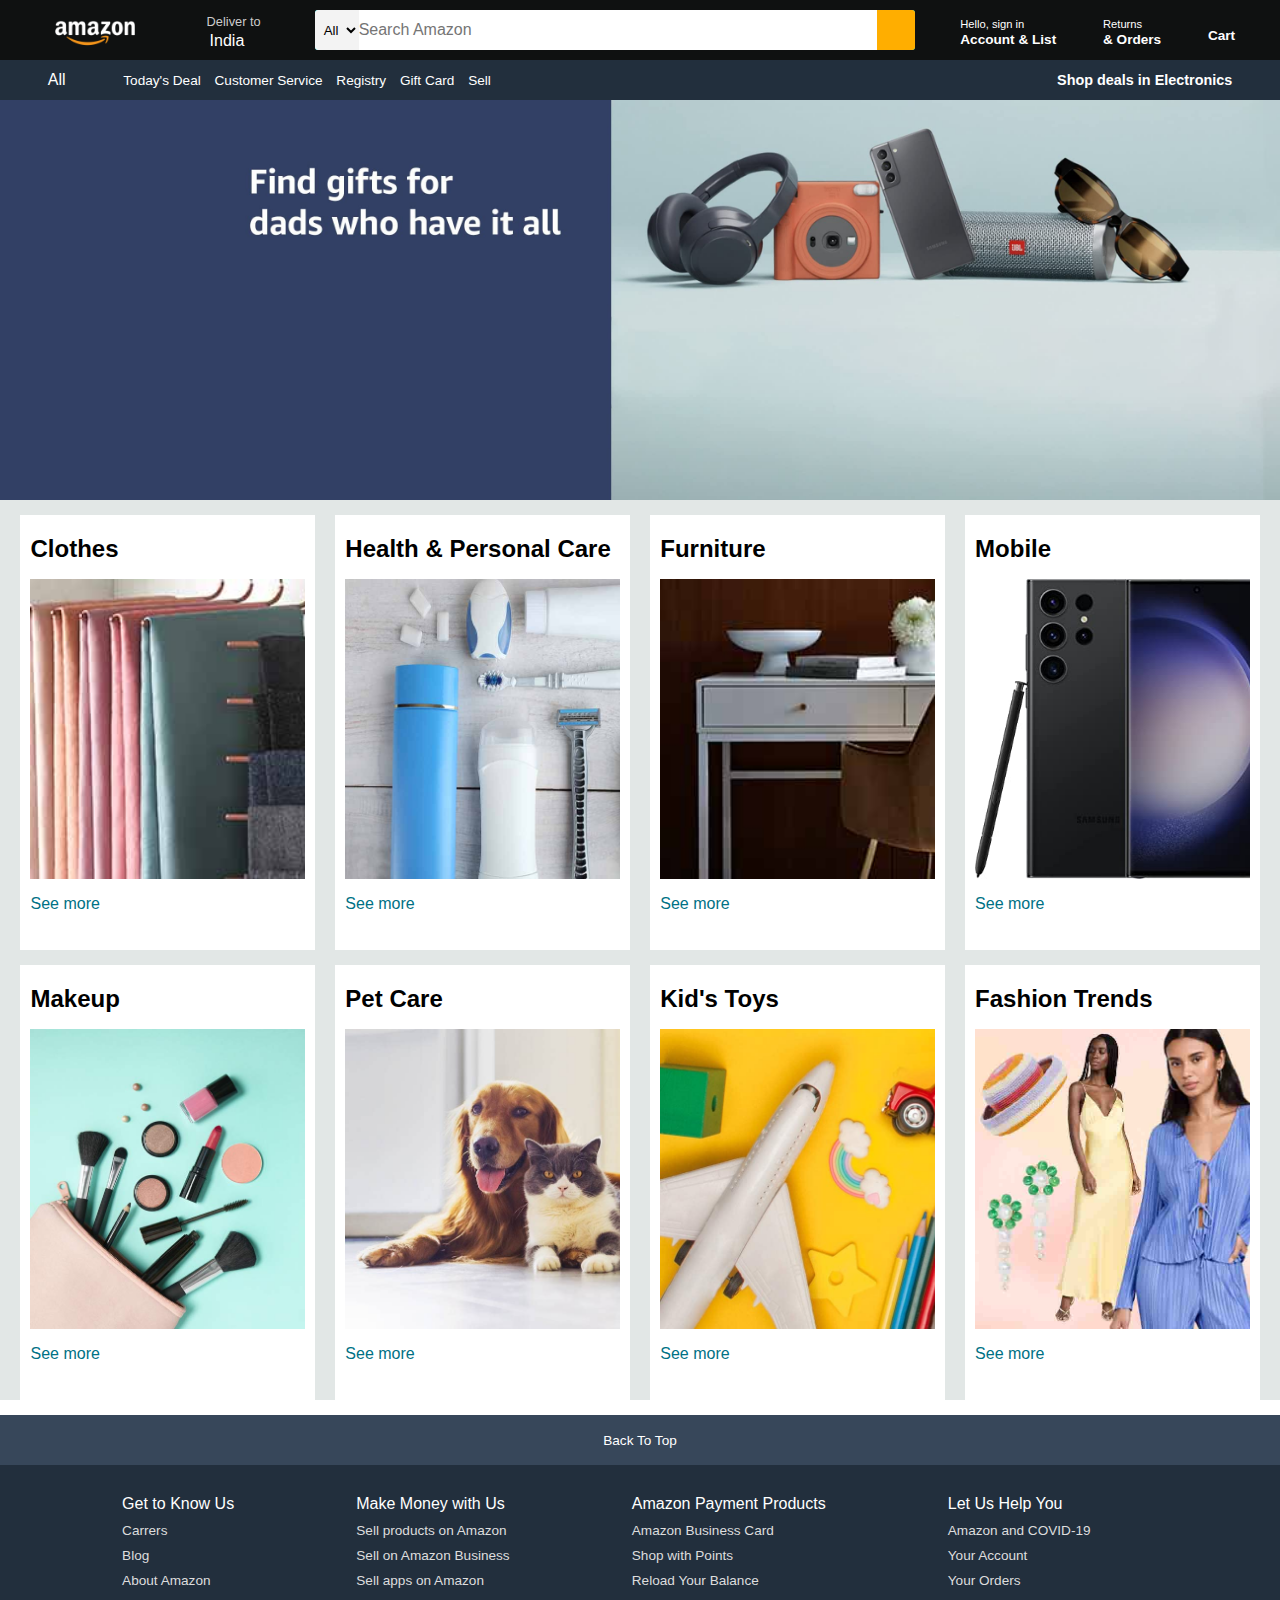
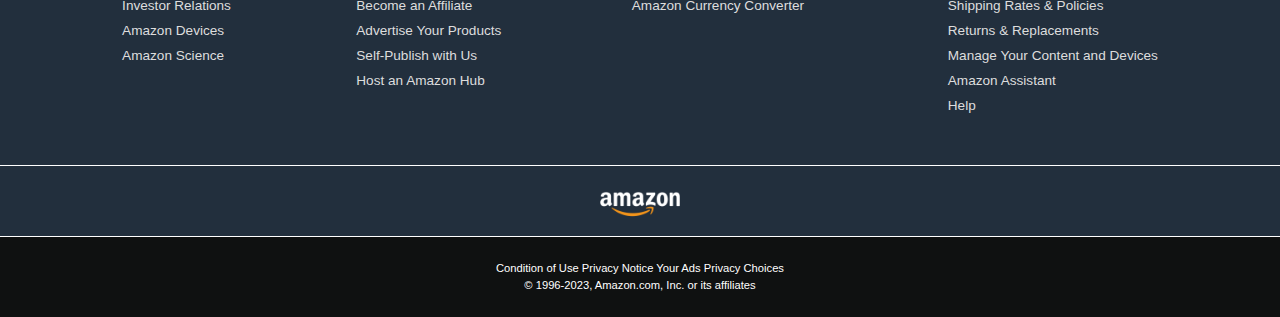
<file: index.html>
<!DOCTYPE html>
<html lang="en">
<head>
    <meta charset="UTF-8">
    <meta name="viewport" content="width=device-width, initial-scale=1.0">
    <title>Amazon</title>
    <link rel="stylesheet" href="https://cdnjs.cloudflare.com/ajax/libs/font-awesome/6.4.2/css/all.min.css" integrity="sha512-z3gLpd7yknf1YoNbCzqRKc4qyor8gaKU1qmn+CShxbuBusANI9QpRohGBreCFkKxLhei6S9CQXFEbbKuqLg0DA==" crossorigin="anonymous" referrerpolicy="no-referrer" />
    <link rel="stylesheet" href="style.css">
</head>
<body>

    <header>
        <div class="navbar">

            <div class="nav-logo border">
                <div class="logo">
                </div>
            </div>

            <div class="nav-address border">
                <p class="address-first">Deliver to</p>
                <div class="add-icon">
                    <i class="fa-solid fa-location-dot"></i>
                    <p class="address-second">India</p>
                </div>
            </div>

            <div class="nav-search">
                <select id="search-select">
                    <option  id="all" value="">All</option>
                </select>
                <input placeholder="Search Amazon" class="search-input">
                <div class="search-icon">
                    <i class="fa-solid fa-magnifying-glass"></i>
                </div>
            </div>

            <div class="nav-sigin border">
                <p><span>Hello, sign in</span></p>
                <p class="signin-second">Account & List</p>
            </div>

            <div class="nav-return border">
                <p><span>Returns</span></p>
                <p class="signin-second">& Orders</p>
            </div>

            <div class="nav-cart border">
                <i class="fa-solid fa-cart-shopping"></i>
                Cart
            </div>
        </div>

        <div class="panel">

            <div class="panel-all">
                <i class="fa-solid fa-bars"></i>
                All
            </div>

            <div class="panel-options">
                <p>Today's Deal</p>
                <p>Customer Service</p>
                <p>Registry</p>
                <p>Gift Card</p>
                <p>Sell</p>
            </div>

            <div class="panel-deals">
                Shop deals in Electronics
            </div>

        </div>

    </header>

    <div class="hero-section">
        <!-- <div class="hero-msg">
            <p>You are on amazon.com. You can also shop from amazon India with millions of product for fast delivery. <a>Click here to go to amazon.in</a></p>
        </div> -->
    </div>

    <div class="shop-section">
        <div class="box1 box">
            <div class="box-content">
                <h2>Clothes</h2>
                <div class="box-image" style="background-image: url('box1_image.jpg');"></div>
                <p>See more</p>
            </div>
        </div>
        <div class="box2 box">
            <div class="box-content">
                <h2>Health & Personal Care</h2>
                <div class="box-image" style="background-image: url('box2_image.jpg');"></div>
                <p>See more</p>
            </div>
        </div>
        <div class="box3 box">
            <div class="box-content">
                <h2>Furniture</h2>
                <div class="box-image" style="background-image: url('box3_image.jpg');"></div>
                <p>See more</p>
            </div>
        </div>
        <div class="box4 box">
            <div class="box-content">
                <h2>Mobile</h2>
                <div class="box-image" style="background-image: url('box4_image.jpg');"></div>
                <p>See more</p>
            </div>
        </div>
        <div class="box5 box">
            <div class="box-content">
                <h2>Makeup</h2>
                <div class="box-image" style="background-image: url('box5_image.jpg');"></div>
                <p>See more</p>
            </div>
        </div>
        <div class="box6 box">
            <div class="box-content">
                <h2>Pet Care</h2>
                <div class="box-image" style="background-image: url('box6_image.jpg');"></div>
                <p>See more</p>
            </div>
        </div>
        <div class="box7 box">
            <div class="box-content">
                <h2>Kid's Toys</h2>
                <div class="box-image" style="background-image: url('box7_image.jpg');"></div>
                <p>See more</p>
            </div>
        </div>
        <div class="box8 box">
            <div class="box-content">
                <h2>Fashion Trends</h2>
                <div class="box-image" style="background-image: url('box8_image.jpg');"></div>
                <p>See more</p>
            </div>
        </div>
    </div>

    <footer>
        <div class="foot-panel1">
            Back To Top
        </div>
        <div class="foot-panel2">
            <ul>
                <p>Get to Know Us</p>
                <a>Carrers</a>
                <a>Blog</a>
                <a>About Amazon</a>
                <a>Investor Relations</a>
                <a>Amazon Devices</a>
                <a>Amazon Science</a>
            </ul>
            <ul>
                <p>Make Money with Us</p>
                <a>Sell products on Amazon</a>
                <a>Sell on Amazon Business</a>
                <a>Sell apps on Amazon</a>
                <a>Become an Affiliate</a>
                <a>Advertise Your Products</a>
                <a>Self-Publish with Us</a>
                <a>Host an Amazon Hub</a>
            </ul>
            <ul>
                <p>Amazon Payment Products</p>
                <a>Amazon Business Card</a>
                <a>Shop with Points</a>
                <a>Reload Your Balance </a>
                <a>Amazon Currency Converter</a>
            </ul>
            <ul>
                <p>Let Us Help You</p>
                <a>Amazon and COVID-19</a>
                <a>Your Account</a>
                <a>Your Orders</a>
                <a>Shipping Rates & Policies</a>
                <a>Returns & Replacements</a>
                <a>Manage Your Content and Devices</a>
                <a>Amazon Assistant</a>
                <a>Help</a>
            </ul>
        </div>
        <div class="foot-panel3">
            <div class="logo"></div>
        </div>
        <div class="foot-panel4">
            <div class="pages">
                <a>Condition of Use</a>
                <a>Privacy Notice</a>
                <a>Your Ads Privacy Choices</a>
            </div>
            <div class="copy-right">
                © 1996-2023, Amazon.com, Inc. or its affiliates
            </div>
        </div>
    </footer>
    
</body>
</html>
</file>
<file: style.css>
*{
    margin: 0;
    padding: 0;
    font-family: Arial, Helvetica, sans-serif;
    border: border-box;
}
header{
    /* position: fixed; */
    width: 100vw;
    /* z-index: 10; */
}
.navbar{
    height: 60px;
    background-color: #0F1111;
    color: white;
    display: flex;
    align-items: center;
    justify-content: space-evenly;
}
.nav-logo{
    height: 50px;
    width: 100px;
}
.logo{
    background-image: url(amazon_logo.png);
    background-size: cover;
    height: 50px;
    width: 100%;
}
.border{
    border: 2px solid transparent;
}
.border:hover{
    border: 1.5px solid white;
}


/*box 2*/
.nav-address{
margin-right: 10px;

}
.address-first{
    color: #ccc;
    font-size: 0.8rem;
    margin-left: 15px;
}
.address-second{
    font-size: 1rem;
    margin-left: 3px;
}
.add-icon{
    display: flex;
    align-items: center;
    position: relative; left: 15px; top: 3px;
   
}
/* box3 */
.nav-search{
    display: flex;
    flex-direction: row;
    justify-content: space-evenly;
    color: rgb(0, 0, 0);
    background-color: aqua;
    width: 600px;
    height: 40px;
    
    border-radius: 3px;
}

#search-select{
    background-color: #f3f3f3;
    width: 50px;
    text-align: center;
    border-radius: 3px 0 0 3px;
    height: 40px;
    border: none;
}


.search-input{
    width: 100%;
    font-size: 1rem;
    border: none;
    outline: none;
}

.search-icon{
    width: 45px;
    display: flex;
    justify-content: center;
    align-items: center;
    font-size: 1.3rem;
    background-color: rgb(255,174,0);
    border-top-right-radius: 3px;
    border-bottom-right-radius: 3px;
    color: #0F1111;
}

.nav-search:hover{
    border: 2px solid orange;
}
/*box4*/
span{
    font-size: 0.7rem;

}
.signin-second{
    font-size: 0.85rem;
    font-weight: 700;
}

.nav-cart i{
    font-size: 30px;
}

.nav-cart{
    font-size: 0.85rem;
    font-weight: 700;
}

/* panel */
.panel{
    height: 40px;
    background-color: #222f3d;
    display: flex;
    color: white;
    align-items: center;
    justify-content: space-evenly;
    
}
.panel-options p{
    display: inline;
    margin-left: 10px;
}
.panel-options{
    width: 70%;
    font-size: 0.85rem;
}
.panel-deals{
    font-size: 0.9rem;
    font-weight: 700;
}

/* hero section */
.hero-section{
    
    background-image: url(hero_image.jpg);
    height: 400px;
    background-size: cover;
    display: flex;
    justify-content: center;
    align-items: flex-end;

}
.hero-msg{
    background-color: white;
    color: black;
    height: 40px;
    display: flex;
    justify-content: center;
    align-items: center;
    font-size: 0.85rem;
    width: 80%;
    margin-bottom: 25px;
}
.hero-msg a{
    color: #007185;
}
/* shop section */
.shop-section{
    display: flex;
    flex-wrap: wrap;
    justify-content: space-evenly;
    background-color: #e2e7e6;
}
.box{
    
    height: 400px;
    width: 23%;
    background-color: white;
    padding: 20px 0px 15px;
    margin-top: 15px;
}
.box-image{
    height: 300px;
    background-size: cover;
    margin-top: 1rem;
    margin-bottom: 1rem;
}
.box-content{
    margin-left: 10px;
    margin-right: 10px;
}
.box-content p{
    color: #007185;
}
/* footer */
footer{
    margin-top: 15px;
}
.foot-panel1{
    background-color: #37475a;
    color: white;
    height: 50px;
    display: flex;
    justify-content: center;
    align-items: center;
    font-size: 0.85rem;
}
.foot-panel2{
    background-color: #222f3d;
    color: white;
    height: 300px;
    display: flex;
    justify-content: space-evenly;

}
ul{
    margin-top: 30px;
}

ul a{
    display: block;
    font-size: 0.85rem;
    margin-top: 10px;
    color: #dddddd;
}
.foot-panel3{
    background-color: #222f3d;
    color: white;
    border-top: 0.5px solid white;
    height: 70px;
    display: flex;
    justify-content: center;
    align-items: center;
}
.logo{
    background-image: url(amazon_logo.png);
    background-size: cover;
    height: 50px;
    width: 100px;
}
.foot-panel4{
    /* display: flex;
    justify-content: center;
    align-items: center; */
    background-color: #0F1111;
    color: white;
    height: 80px;
    border-top: 0.5px solid white;
    font-size: 0.7rem;
    text-align: center;
}
.pages{
    padding-top: 25px;
}
.copy-right{
    padding-top: 5px;
}
</file>
